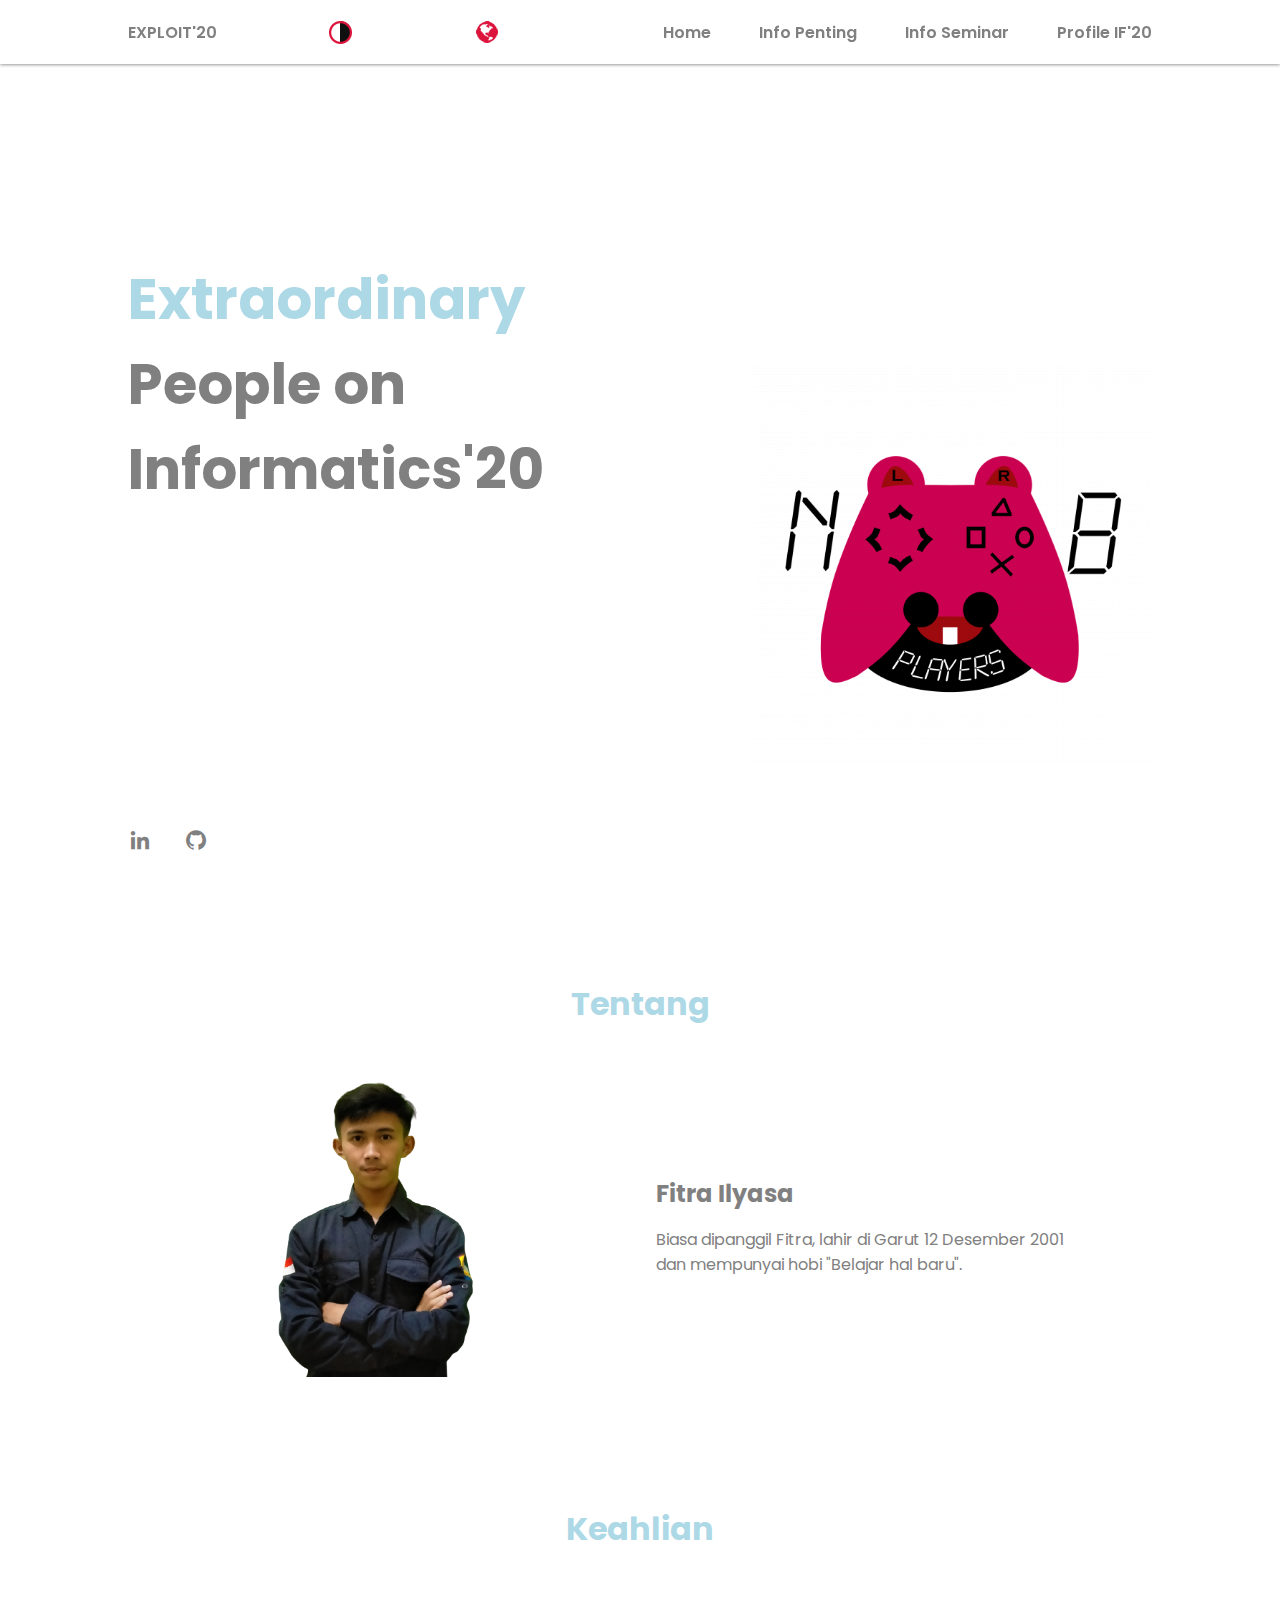
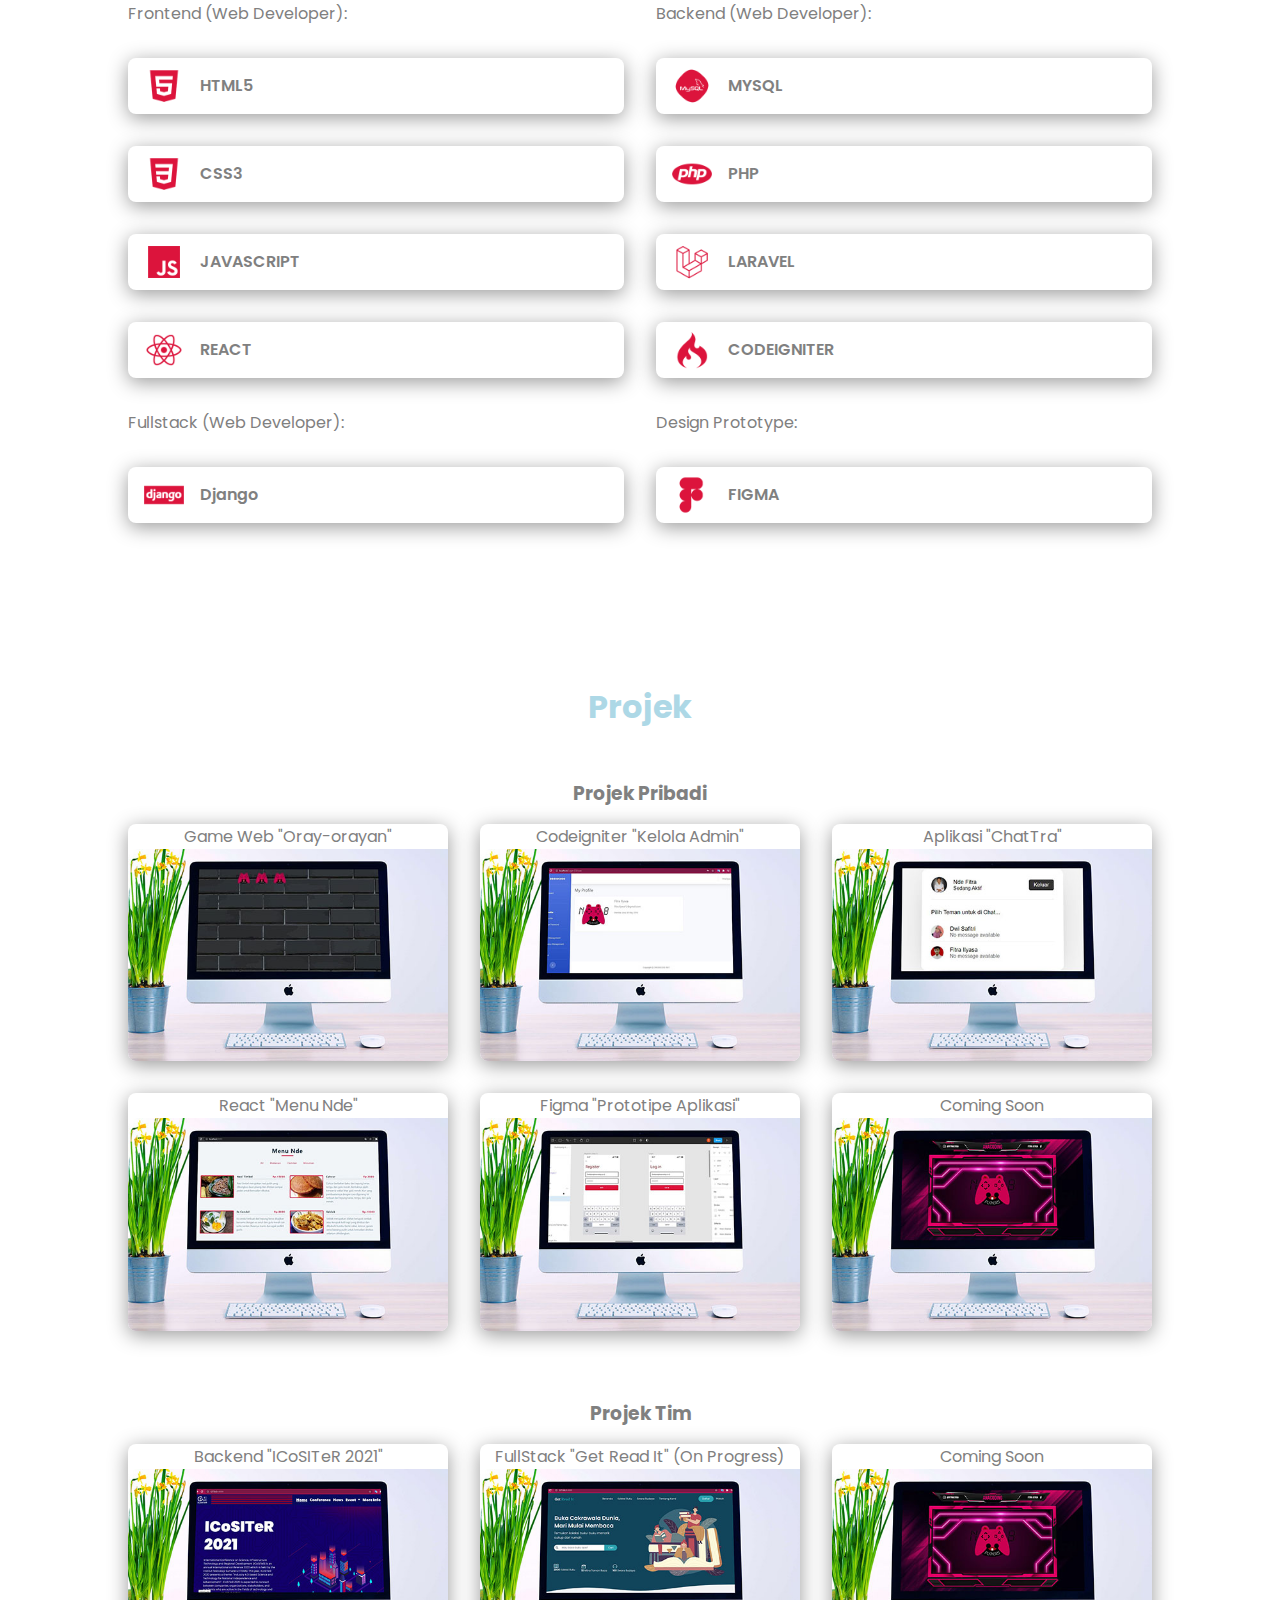
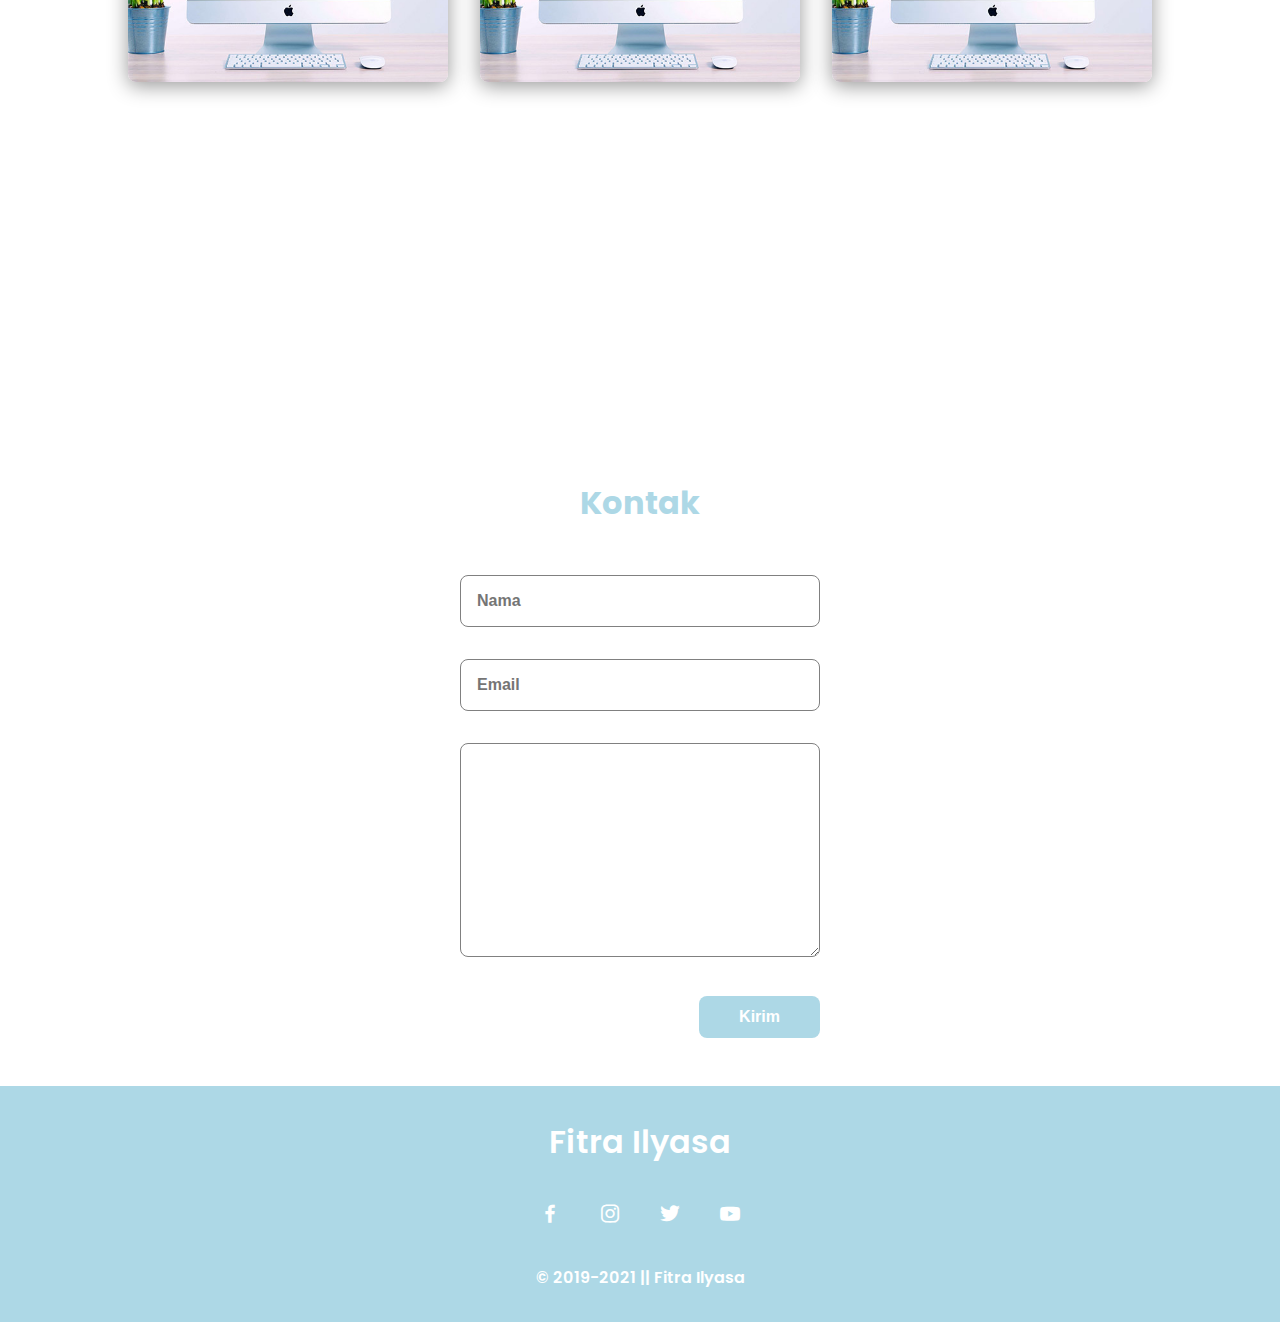
<file: index.html>
<!DOCTYPE html>
<html lang="id">
  <head>
    <meta charset="UTF-8" />
    <meta name="viewport" content="width=device-width, initial-scale=1.0" />

    <link
      rel="apple-touch-icon-precomposed"
      sizes="57x57"
      href="ico/apple-touch-icon-57x57.png"
    />
    <link
      rel="apple-touch-icon-precomposed"
      sizes="114x114"
      href="ico/apple-touch-icon-114x114.png"
    />
    <link
      rel="apple-touch-icon-precomposed"
      sizes="72x72"
      href="ico/apple-touch-icon-72x72.png"
    />
    <link
      rel="apple-touch-icon-precomposed"
      sizes="144x144"
      href="ico/apple-touch-icon-144x144.png"
    />
    <link
      rel="apple-touch-icon-precomposed"
      sizes="60x60"
      href="ico/apple-touch-icon-60x60.png"
    />
    <link
      rel="apple-touch-icon-precomposed"
      sizes="120x120"
      href="ico/apple-touch-icon-120x120.png"
    />
    <link
      rel="apple-touch-icon-precomposed"
      sizes="76x76"
      href="ico/apple-touch-icon-76x76.png"
    />
    <link
      rel="apple-touch-icon-precomposed"
      sizes="152x152"
      href="ico/apple-touch-icon-152x152.png"
    />
    <link
      rel="icon"
      type="image/png"
      href="ico/favicon-196x196.png"
      sizes="196x196"
    />
    <link
      rel="icon"
      type="image/png"
      href="ico/favicon-96x96.png"
      sizes="96x96"
    />
    <link
      rel="icon"
      type="image/png"
      href="ico/favicon-32x32.png"
      sizes="32x32"
    />
    <link
      rel="icon"
      type="image/png"
      href="ico/favicon-16x16.png"
      sizes="16x16"
    />
    <link
      rel="icon"
      type="image/png"
      href="ico/favicon-128.png"
      sizes="128x128"
    />
    <meta name="application-name" content="&nbsp;" />
    <meta name="msapplication-TileColor" content="#FFFFFF" />
    <meta name="msapplication-TileImage" content="ico/mstile-144x144.png" />
    <meta name="msapplication-square70x70logo" content="ico/mstile-70x70.png" />
    <meta
      name="msapplication-square150x150logo"
      content="ico/mstile-150x150.png"
    />
    <meta
      name="msapplication-wide310x150logo"
      content="ico/mstile-310x150.png"
    />
    <meta
      name="msapplication-square310x310logo"
      content="ico/mstile-310x310.png"
    />

    <link rel="stylesheet" href="assets/css/styles.css" />
    <link
      href="https://fonts.googleapis.com/css2?family=Montserrat&display=swap"
      rel="stylesheet"
    />
    <link
      rel="stylesheet"
      href="https://cdnjs.cloudflare.com/ajax/libs/font-awesome/5.15.1/css/all.min.css"
    />

    <!-- =====BOX ICONS===== -->
    <link
      href="https://cdn.jsdelivr.net/npm/boxicons@2.0.5/css/boxicons.min.css"
      rel="stylesheet"
    />
    <link href="https://fontawesome.com/v5.15/icons" rel="stylesheet" />

    <title>Exploit 20</title>

  </head>
  <body>
    <!--===== BAGIAN ATAS (KEPALA) =====-->
    <header class="l-header">
      <nav class="nav bd-grid">
        <div>
          <a href="#" class="nav__logo">EXPLOIT'20</a>
        </div>
        <div><img src="ico/darkmode.png" id="icon" alt="icon" /></div>
        <div>
          <a href="https://fitrailyasa.github.io/portfolio/en" class="nav__link"
            ><img src="ico/world.png" alt="bahasa"
          /></a>
        </div>
        <div class="nav__menu" id="nav-menu">
          <ul class="nav__list">
            <li class="nav__item">
              <a href="index.php" class="nav__link">Home</a>
            </li>
            <li class="nav__item">
              <a href="info_penting.php" class="nav__link">Info Penting</a>
            </li>
            <li class="nav__item">
              <a href="info_seminar.php" class="nav__link">Info Seminar</a>
            </li>
            <li class="nav__item">
              <a href="profile.php" class="nav__link">Profile IF'20</a>
            </li>
          </ul>
        </div>
        <div class="nav__toggle" id="nav-toggle">
          <i class="bx bx-menu"></i>
        </div>
      </nav>
    </header>
    
    <main class="l-main">
            <!--===== MENU UTAMA =====-->
            <section class="home bd-grid" id="home">
                <div class="home__data">
                    <h1 class="home__title"><span class="home__title-color">Extraordinary</span><br>People on<br>Informatics'20</h1>
                </div>

                <div class="home__social">
                    <a href="https://www.linkedin.com/in/fitrailyasa12/" target="_blank" class="home__social-icon"><i class='bx bxl-linkedin'></i></a>
                    <a href="https://github.com/fitrailyasa" target="_blank" class="home__social-icon"><i class='bx bxl-github' ></i></a>
                </div>

                <div class="home__img">    
                    <img src="ico/mstile-310x310.png" alt="">
                </div>
            </section>

            <!--===== TENTANG =====-->
            <section class="about section " id="about">
                <h2 class="section-title">Tentang</h2>

                <div class="about__container bd-grid">
                    <div class="about__img">
                        <img src="assets/img/about.png" alt="">
                    </div>
                    
                    <div>
                        <h2 class="about__subtitle">Fitra Ilyasa</h2>
                        <p class="about__text">Biasa dipanggil Fitra, lahir di Garut 12 Desember 2001 <br>
			            dan mempunyai hobi "Belajar hal baru".</p>           
                    </div>                                   
                </div>
            </section>

            <!--===== KEAHLIAN =====-->
            <section class="skills section" id="skills">
                <h2 class="section-title">Keahlian</h2>
                <div class="skills__container bd-grid">          
                    <div>
                        <p class="skills__text">Frontend (Web Developer):</p>
                        <div class="skills__data">
                            <div class="skills__names">
                                <img src="assets/img/Logo_HTML5.png" alt="logo" class="skills__icon">
                                <span class="skills__name">HTML5</span>
                            </div>
                        </div>
                        <div class="skills__data">
                            <div class="skills__names">
                                <img src="assets/img/Logo_CSS3.png" alt="logo" class="skills__icon">
                                <span class="skills__name">CSS3</span>
                            </div>
                        </div>
                        <div class="skills__data">
                            <div class="skills__names">
                                <img src="assets/img/Logo_JS.png" alt="logo" class="skills__icon">
                                <span class="skills__name">JAVASCRIPT</span>
                            </div>
                        </div>
                        <div class="skills__data">
                            <div class="skills__names">
                                <img src="assets/img/Logo_React.png" alt="logo" class="skills__icon">
                                <span class="skills__name">REACT</span>
                            </div>
                        </div>
                    </div>
                    
                    <div>
                        <p class="skills__text">Backend (Web Developer):</p>
                        <div class="skills__data">
                            <div class="skills__names">
                                <img src="assets/img/Logo_MySQL.png" alt="logo" class="skills__icon">
                                <span class="skills__name">MYSQL</span>
                            </div>
                        </div>
                        <div class="skills__data">
                            <div class="skills__names">
                                <img src="assets/img/Logo_PHP.png" alt="logo" class="skills__icon">
                                <span class="skills__name">PHP</span>
                            </div>
                        </div>
                        <div class="skills__data">
                            <div class="skills__names">
                                <img src="assets/img/Logo_Laravel.png" alt="logo" class="skills__icon">
                                <span class="skills__name">LARAVEL</span>
                            </div>
                        </div>
                        <div class="skills__data">
                            <div class="skills__names">
                                <img src="assets/img/Logo_Codeigniter.png" alt="logo" class="skills__icon">
                                <span class="skills__name">CODEIGNITER</span>
                            </div>
                        </div>
                    </div>
                </div>
                <div class="skills__container bd-grid">
                    <div>
                        <p class="skills__text">Fullstack (Web Developer):</p>
                        <div class="skills__data">
                            <div class="skills__names">
                                <img src="assets/img/Logo_Django.png" alt="logo" class="skills__icon">
                                <span class="skills__name">Django</span>
                            </div>
                        </div>
                    </div>
                    <div>
                        <p class="skills__text">Design Prototype:</p>
                        <div class="skills__data">
                            <div class="skills__names">
                                <img src="assets/img/Logo_Figma.png" alt="logo" class="skills__icon">
                                <span class="skills__name">FIGMA</span>
                            </div>
                        </div>
                </div>
            </section>

            <!--===== PROJEK =====-->
            <section class="project section" id="project">
                <h2 class="section-title">Projek</h2>
                <div class="project__subtitle">
                    <h3 class="project__text">Projek Pribadi</h3>
                </div>
                <div class="project__container bd-grid">
                    <div class="project__img">
                        <p>Game Web "Oray-orayan"</p>
                        <a href="https://fitrailyasa.github.io/oray-orayan"><img src="assets/img/project1.jpg" alt=""></a>
                    </div>
                    <div class="project__img">
                        <p>Codeigniter "Kelola Admin"</p>
                        <img src="assets/img/project2.jpg" alt="">
                    </div>
                    <div class="project__img">
                        <p>Aplikasi "ChatTra"</p>
                        <img src="assets/img/project3.jpg" alt="">
                    </div>
                    <div class="project__img">
                        <p>React "Menu Nde"</p>
                        <img src="assets/img/project4.jpg" alt="">
                    </div>
                    <div class="project__img">
                        <p>Figma "Prototipe Aplikasi"</p>
                        <img src="assets/img/project5.jpg" alt="">
                    </div>
                    <div class="project__img">
                        <p>Coming Soon</p>
                        <img src="assets/img/comingsoon.jpg" alt="">
                    </div>
                </div>
                <br><br>
                <div class="project__subtitle">
                    <h3 class="project__text">Projek Tim</h3>
                </div>
				<div class="project__container bd-grid">
                    <div class="project__img">
                        <p>Backend "ICoSITeR 2021"</p>
                        <a href="https://icositer2021.com"><img src="assets/img/team_project1.jpg" alt=""></a>
                    </div>
                    <div class="project__img">
                        <p>FullStack "Get Read It" (On Progress)</p>
                        <img src="assets/img/team_project2.jpg" alt="">
                    </div>
                    <div class="project__img">
                        <p>Coming Soon</p>
                        <img src="assets/img/comingsoon.jpg" alt="">
                    </div>
                </div>
            </section>

            <!--===== KONTAK =====-->
            <section class="contact section" id="contact">
                <h2 class="section-title">Kontak</h2>

                <div class="contact__container bd-grid">
                    <form action="mail.php" class="contact__form" method="POST">
                        <input type="text" name="nama" placeholder="Nama" class="contact__input">
                        <input type="mail" name="email" placeholder="Email" class="contact__input">
                        <textarea name="pesan" id="" cols="0" rows="10" class="contact__input"></textarea>
                        <input type="button" value="Kirim" class="contact__button button">
                    </form>
                </div>
            </section>
<!--===== BAGIAN BAWAH (KAKI) =====-->
<footer class="footer">
      <p class="footer__title">Fitra Ilyasa</p>
      <div class="footer__social">
        <a
          href="https://facebook.com/fitrailyasa12"
          target="_blank"
          class="footer__icon"
          ><i class="bx bxl-facebook"></i
        ></a>
        <a
          href="https://instagram.com/fitrailyasa"
          target="_blank"
          class="footer__icon"
          ><i class="bx bxl-instagram"></i
        ></a>
        <a
          href="https://twitter.com/fitrailyasa12"
          target="_blank"
          class="footer__icon"
          ><i class="bx bxl-twitter"></i
        ></a>
        <a
          href="https://youtube.com/c/fitrailyasa"
          target="_blank"
          class="footer__icon"
          ><i class="bx bxl-youtube"></i
        ></a>
      </div>
      <p>&#169; 2019-2021 || Fitra Ilyasa</p>
    </footer>
    </main>

    <!--===== JAVASCRIPT =====-->
    <script
      src="https://code.jquery.com/jquery-3.3.1.min.js"
      integrity="sha256-FgpCb/KJQlLNfOu91ta32o/NMZxltwRo8QtmkMRdAu8="
      crossorigin="anonymous"
    ></script>
    <script src="assets/if20/js/script.js"></script>
    <script src="assets/js/main.js"></script>
  </body>
</html>
</file>
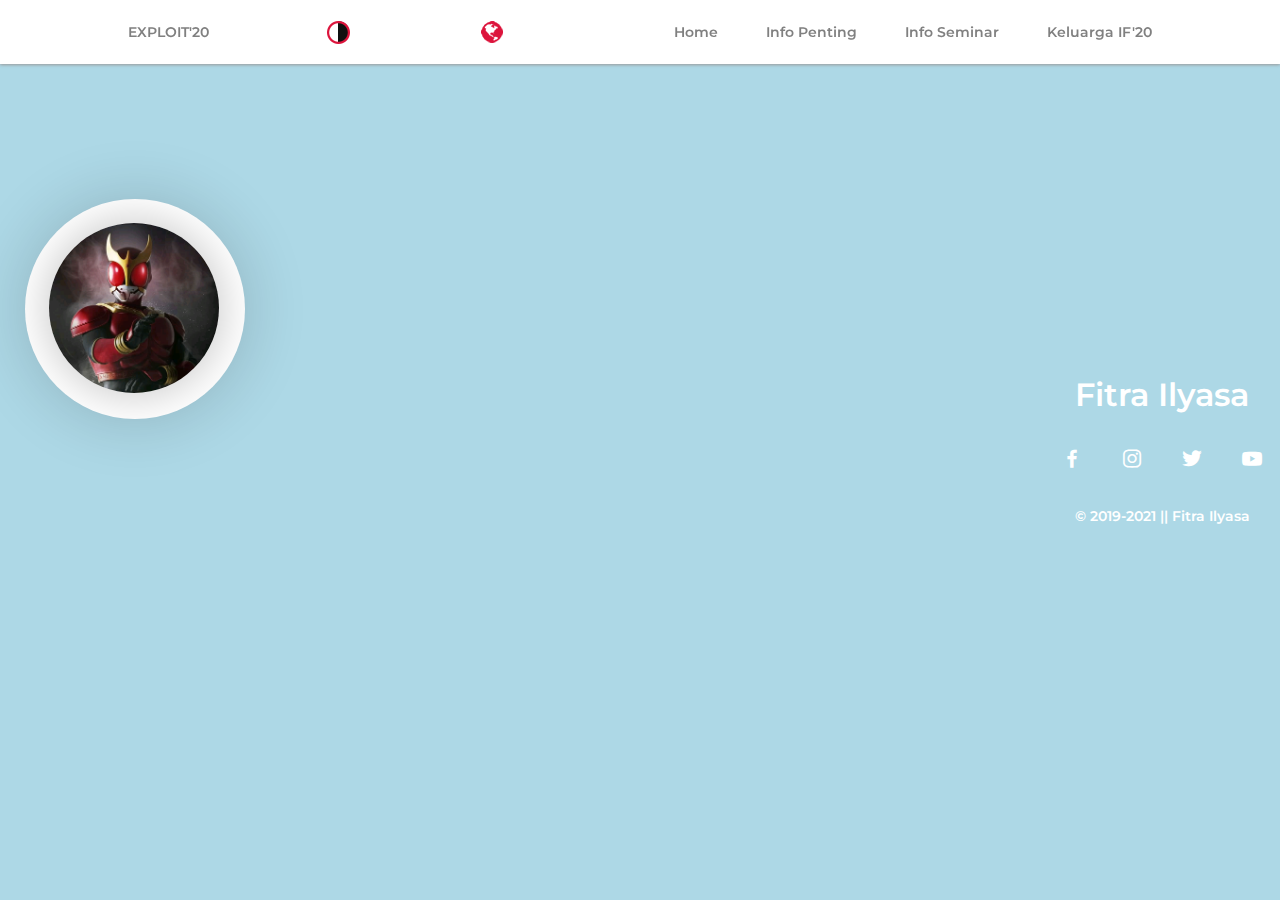
<file: profile.html>
<!DOCTYPE html>
<html lang="id">
  <head>
    <meta charset="UTF-8" />
    <meta name="viewport" content="width=device-width, initial-scale=1.0" />

    <link
      rel="apple-touch-icon-precomposed"
      sizes="57x57"
      href="ico/apple-touch-icon-57x57.png"
    />
    <link
      rel="apple-touch-icon-precomposed"
      sizes="114x114"
      href="ico/apple-touch-icon-114x114.png"
    />
    <link
      rel="apple-touch-icon-precomposed"
      sizes="72x72"
      href="ico/apple-touch-icon-72x72.png"
    />
    <link
      rel="apple-touch-icon-precomposed"
      sizes="144x144"
      href="ico/apple-touch-icon-144x144.png"
    />
    <link
      rel="apple-touch-icon-precomposed"
      sizes="60x60"
      href="ico/apple-touch-icon-60x60.png"
    />
    <link
      rel="apple-touch-icon-precomposed"
      sizes="120x120"
      href="ico/apple-touch-icon-120x120.png"
    />
    <link
      rel="apple-touch-icon-precomposed"
      sizes="76x76"
      href="ico/apple-touch-icon-76x76.png"
    />
    <link
      rel="apple-touch-icon-precomposed"
      sizes="152x152"
      href="ico/apple-touch-icon-152x152.png"
    />
    <link
      rel="icon"
      type="image/png"
      href="ico/favicon-196x196.png"
      sizes="196x196"
    />
    <link
      rel="icon"
      type="image/png"
      href="ico/favicon-96x96.png"
      sizes="96x96"
    />
    <link
      rel="icon"
      type="image/png"
      href="ico/favicon-32x32.png"
      sizes="32x32"
    />
    <link
      rel="icon"
      type="image/png"
      href="ico/favicon-16x16.png"
      sizes="16x16"
    />
    <link
      rel="icon"
      type="image/png"
      href="ico/favicon-128.png"
      sizes="128x128"
    />
    <meta name="application-name" content="&nbsp;" />
    <meta name="msapplication-TileColor" content="#FFFFFF" />
    <meta name="msapplication-TileImage" content="ico/mstile-144x144.png" />
    <meta name="msapplication-square70x70logo" content="ico/mstile-70x70.png" />
    <meta
      name="msapplication-square150x150logo"
      content="ico/mstile-150x150.png"
    />
    <meta
      name="msapplication-wide310x150logo"
      content="ico/mstile-310x150.png"
    />
    <meta
      name="msapplication-square310x310logo"
      content="ico/mstile-310x310.png"
    />

    <link rel="stylesheet" href="assets/css/styles.css" />
    <link
      href="https://fonts.googleapis.com/css2?family=Montserrat&display=swap"
      rel="stylesheet"
    />
    <link
      rel="stylesheet"
      href="https://cdnjs.cloudflare.com/ajax/libs/font-awesome/5.15.1/css/all.min.css"
    />
    <link rel="stylesheet" href="assets/if20/style.css" />

    <!-- =====BOX ICONS===== -->
    <link
      href="https://cdn.jsdelivr.net/npm/boxicons@2.0.5/css/boxicons.min.css"
      rel="stylesheet"
    />
    <link href="https://fontawesome.com/v5.15/icons" rel="stylesheet" />

    <title>Fitra Ilyasa</title>
  </head>
  <body>
    <!--===== BAGIAN ATAS (KEPALA) =====-->
    <header class="l-header">
      <nav class="nav bd-grid">
        <div>
          <a href="#" class="nav__logo">EXPLOIT'20</a>
        </div>
        <div><img src="ico/darkmode.png" id="icon" alt="icon" /></div>
        <div>
          <a href="https://fitrailyasa.github.io/portfolio/en" class="nav__link"
            ><img src="ico/world.png" alt="bahasa"
          /></a>
        </div>
        <div class="nav__menu" id="nav-menu">
          <ul class="nav__list">
            <li class="nav__item">
              <a href="#about" class="nav__link">Home</a>
            </li>
            <li class="nav__item">
              <a href="#skills" class="nav__link">Info Penting</a>
            </li>
            <li class="nav__item">
              <a href="timeline/index.html" class="nav__link">Info Seminar</a>
            </li>
            <li class="nav__item">
              <a href="#contact" class="nav__link">Keluarga IF'20</a>
            </li>
          </ul>
        </div>
        <div class="nav__toggle" id="nav-toggle">
          <i class="bx bx-menu"></i>
        </div>
      </nav>
    </header>

    <div class="project__container bd-grid">
      <div>
        <div class="profile-container" id="daftar-mahasiswa"></div>
      </div>
    </div>

    <!--===== BAGIAN BAWAH (KAKI) =====-->
    <footer class="footer">
      <p class="footer__title">Fitra Ilyasa</p>
      <div class="footer__social">
        <a
          href="https://facebook.com/fitrailyasa12"
          target="_blank"
          class="footer__icon"
          ><i class="bx bxl-facebook"></i
        ></a>
        <a
          href="https://instagram.com/fitrailyasa"
          target="_blank"
          class="footer__icon"
          ><i class="bx bxl-instagram"></i
        ></a>
        <a
          href="https://twitter.com/fitrailyasa12"
          target="_blank"
          class="footer__icon"
          ><i class="bx bxl-twitter"></i
        ></a>
        <a
          href="https://youtube.com/c/fitrailyasa"
          target="_blank"
          class="footer__icon"
          ><i class="bx bxl-youtube"></i
        ></a>
      </div>
      <p>&#169; 2019-2021 || Fitra Ilyasa</p>
    </footer>

    <!--===== JAVASCRIPT =====-->
    <script
      src="https://code.jquery.com/jquery-3.3.1.min.js"
      integrity="sha256-FgpCb/KJQlLNfOu91ta32o/NMZxltwRo8QtmkMRdAu8="
      crossorigin="anonymous"
    ></script>
    <script src="assets/if20/js/script.js"></script>
    <script src="assets/js/main.js"></script>
  </body>
</html>
</file>
<file: assets/css/styles.css>
/*===== FONT GOOGLE =====*/
@import url("https://fonts.googleapis.com/css2?family=Poppins:wght@400;600;700&display=swap");
/*===== VARIABEL CSS =====*/
:root {
  --header-height: 3rem;
  --font-semi: 600;
}

/*===== Warna =====*/
:root {
  --first-color: lightblue;
  --second-color: #808080;
  --third-color: #ffffff;
  --fourth-color: #999999;
}
.darkmode {
  --first-color: lightblue;
  --second-color: #eaeaea;
  --third-color: #101010;
  --fourth-color: #bbbbbb;
}

/*===== Font Tipografi =====*/
:root {
  --body-font: "Poppins", sans-serif;
  --big-font-size: 2rem;
  --h2-font-size: 1.25rem;
  --normal-font-size: 0.938rem;
}
@media screen and (min-width: 768px) {
  :root {
    --big-font-size: 3.5rem;
    --h2-font-size: 2rem;
    --normal-font-size: 1rem;
  }
}

/*===== Margin =====*/
:root {
  --mb-1: 0.5rem;
  --mb-2: 1rem;
  --mb-3: 1.5rem;
  --mb-4: 2rem;
  --mb-5: 2.5rem;
  --mb-6: 3rem;
}

/*===== z index =====*/
:root {
  --z-back: -10;
  --z-normal: 1;
  --z-tooltip: 10;
  --z-fixed: 100;
}

/*===== BASIS =====*/
*,
::before,
::after {
  box-sizing: border-box;
}
html {
  scroll-behavior: smooth;
}
body {
  margin: var(--header-height) 0 0 0;
  font-family: var(--body-font);
  font-size: var(--normal-font-size);
  color: var(--second-color);
  background-color: var(--third-color);
}
h1,
h2,
p {
  margin: 0;
}
ul {
  margin: 0;
  padding: 0;
  list-style: none;
}
a {
  text-decoration: none;
}
img {
  max-width: 100%;
  height: auto;
  display: block;
}

/*===== CLASS CSS ===== */
.section-title {
  position: relative;
  font-size: var(--h2-font-size);
  color: var(--first-color);
  margin-top: var(--mb-2);
  margin-bottom: var(--mb-4);
  text-align: center;
}
.section-title::after {
  position: absolute;
  content: "";
  width: 64px;
  height: 0.18rem;
  left: 0;
  right: 0;
  margin: auto;
  top: 2rem;
  background-color: var(--third-color);
}
.section {
  padding-top: 3rem;
  padding-bottom: 2rem;
}

/*===== TATA LETAK =====*/
.bd-grid {
  max-width: 1024px;
  display: grid;
  grid-template-columns: 100%;
  grid-column-gap: 2rem;
  width: calc(100% - 2rem);
  margin-left: var(--mb-2);
  margin-right: var(--mb-2);
}
.l-header {
  width: 100%;
  position: fixed;
  top: 0;
  left: 0;
  z-index: var(--z-fixed);
  background-color: var(--third-color);
  box-shadow: 0 1px 3px var(--fourth-color);
}

/*===== NAVIGASI =====*/
.nav {
  height: var(--header-height);
  display: flex;
  justify-content: space-between;
  align-items: center;
  font-weight: var(--font-semi);
}
@media screen and (max-width: 768px) {
  .nav__menu {
    position: fixed;
    top: var(--header-height);
    right: -100%;
    width: 80%;
    height: 100%;
    padding: 2rem;
    background-color: var(--first-color);
    transition: 0.5s;
  }
}
.nav__item {
  margin-bottom: var(--mb-4);
}
.nav__link {
  position: relative;
  color: var(--third-color);
}
.nav__link:hover {
  position: relative;
}
.nav__link:hover::after {
  position: absolute;
  content: "";
  width: 100%;
  height: 0.18rem;
  left: 0;
  top: 2rem;
  background-color: var(--first-color);
}
.nav__logo {
  color: var(--second-color);
}
.nav__toggle {
  color: var(--first-color);
  font-size: 1.5rem;
  cursor: pointer;
}

/*Menu aktif*/
.active::after {
  position: absolute;
  content: "";
  width: 100%;
  height: 0.18rem;
  left: 0;
  top: 2rem;
  background-color: var(--third-color);
}

/*=== Menu Tampil ===*/
.show {
  right: 0;
}

/*===== MENU UTAMA =====*/
.home {
  height: calc(100vh - 3rem);
  row-gap: 1rem;
}
.home__data {
  align-self: center;
}
.home__title {
  font-size: var(--big-font-size);
  margin-bottom: var(--mb-5);
}
.home__title-color {
  color: var(--first-color);
}
.home__social {
  display: flex;
  flex-direction: column;
}
.home__social-icon {
  width: max-content;
  margin-bottom: var(--mb-2);
  font-size: 1.5rem;
  color: var(--second-color);
}
.home__social-icon:hover {
  color: var(--first-color);
}
.home__img {
  position: absolute;
  right: 0;
  bottom: 0;
  width: 295px;
}

/*BUTTONS*/
.button {
  display: inline-block;
  background-color: var(--first-color);
  color: var(--third-color);
  padding: 0.75rem 2.5rem;
  font-weight: var(--font-semi);
  border-radius: 0.5rem;
}
.button:hover {
  box-shadow: 0 10px 30px var(--fourth-color);
}

/* ===== TENTANG =====*/
.about__container {
  row-gap: 2rem;
  text-align: center;
}
.about__subtitle {
  margin-bottom: var(--mb-2);
}
.about__img {
  justify-self: center;
}
.about__img img {
  width: 200px;
  border-radius: 0.5rem;
}

/* ===== KEAHLIAN =====*/
.skills__container {
  row-gap: 2rem;
  text-align: center;
}
.skills__text {
  margin-bottom: var(--mb-4);
}
.skills__data {
  display: flex;
  justify-content: space-between;
  align-items: center;
  position: relative;
  font-weight: var(--font-semi);
  padding: 0.5rem 1rem;
  margin-bottom: var(--mb-4);
  border-radius: 0.5rem;
  box-shadow: 0 4px 20px var(--fourth-color);
}
.skills__icon {
  width: 40px;
  height: 40px;
  font-size: 2rem;
  margin-right: var(--mb-2);
  color: var(--first-color);
}
.skills__names {
  display: flex;
  align-items: center;
}
.skills__img {
  border-radius: 0.5rem;
}

/* ===== PROJEK =====*/
.project__container {
  row-gap: 2rem;
}
.project__subtitle {
  text-align: center;
}
.project__text {
  margin-bottom: var(--mb-2);
}
.project__img {
  box-shadow: 0 4px 20px var(--fourth-color);
  border-radius: 0.5rem;
  overflow: hidden;
  text-align: center;
}
.project__img img {
  transition: 1s;
  cursor: pointer;
}
.project__img img:hover {
  transform: scale(1.1);
}

/* ===== KONTAK =====*/
.contact__input {
  width: 100%;
  font-size: var(--normal-font-size);
  font-weight: var(--font-semi);
  padding: 1rem;
  border-radius: 0.5rem;
  border: 1.5px solid var(--second-color);
  outline: none;
  margin-bottom: var(--mb-4);
}
.contact__button {
  display: block;
  border: none;
  outline: none;
  font-size: var(--normal-font-size);
  cursor: pointer;
  margin-left: auto;
}

/* ===== BAGIAN BAWAH =====*/
.footer {
  background-color: var(--first-color);
  color: var(--third-color);
  text-align: center;
  font-weight: var(--font-semi);
  padding: 2rem 0;
}
.footer__title {
  font-size: 2rem;
  margin-bottom: var(--mb-4);
}
.footer__social {
  margin-bottom: var(--mb-4);
}
.footer__icon {
  font-size: 1.5rem;
  color: var(--third-color);
  margin: 0 var(--mb-2);
}

/* ===== MEDIA =====*/
@media screen and (min-width: 768px) {
  body {
    margin: 0;
  }
  .section {
    padding-top: 4rem;
    padding-bottom: 3rem;
  }
  .section-title {
    margin-bottom: var(--mb-6);
  }
  .section-title::after {
    width: 80px;
    top: 3rem;
  }

  .nav {
    height: calc(var(--header-height) + 1rem);
  }
  .nav__list {
    display: flex;
    padding-top: 0;
  }
  .nav__item {
    margin-left: var(--mb-6);
    margin-bottom: 0;
  }
  .nav__toggle {
    display: none;
  }
  .nav__link {
    color: var(--second-color);
  }

  .home {
    height: 100vh;
  }
  .home__data {
    align-self: flex-end;
  }
  .home__social {
    padding-top: 0;
    padding-bottom: 2.5rem;
    flex-direction: row;
    align-self: flex-end;
  }
  .home__social-icon {
    margin-bottom: 0;
    margin-right: var(--mb-4);
  }
  .home__img {
    width: 400px;
    bottom: 15%;
  }

  .about__container,
  .skills__container {
    grid-template-columns: repeat(2, 1fr);
    align-items: center;
    text-align: initial;
  }
  .about__img img {
    width: 300px;
  }
  .project__container {
    grid-template-columns: repeat(3, 1fr);
    grid-template-rows: repeat(2, 1fr);
    column-gap: 2rem;
  }
  .contact__form {
    width: 360px;
  }
  .contact__container {
    justify-items: center;
  }
}

@media screen and (min-width: 1024px) {
  .bd-grid {
    margin-left: auto;
    margin-right: auto;
  }
  .home__img {
    right: 10%;
  }
}
</file>
<file: assets/if20/style.css>
* {
  margin: 0;
  padding: 0;
  box-sizing: border-box;
  font-family: "Montserrat", sans-serif;
}

body {
  min-height: 100vh;
  width: 100%;
  font-size: 14px;
  background: lightblue;
  color: #333;
  display: flex;
  justify-content: center;
  align-items: center;
}

.profile-container {
  position: relative;
  background-color: #fff;
  width: 220px;
  height: 220px;
  padding: 24px;
  margin: 15px;
  border-radius: 50%;
  cursor: pointer;
  box-shadow: 0 0 60px 5px rgba(0, 0, 0, 0.15);
  overflow: hidden;
  display: flex;
  flex-direction: column;
  justify-content: start;
  align-items: center;
  transition: width 0.4s, height 0.4s, border-radius 0.4s;
}

.profile-container:hover {
  width: 340px;
  height: 440px;
  border-radius: 4px;
}

.img-container {
  width: 170px;
  height: 170px;
  min-height: 170px;
  border-radius: 50%;
  overflow: hidden;
  box-shadow: 0 0 40px 5px rgba(0, 0, 0, 0.2);
}

.img-container img {
  width: 100%;
  max-width: 100%;
}

.full-name {
  font-size: 1.4em;
  font-weight: bold;
  letter-spacing: 1px;
  margin-top: 40px;
  margin-bottom: 16px;
}

.role,
.description {
  font-size: 1em;
  letter-spacing: 0.5px;
  line-height: 20px;
  text-align: center;
}

.role {
  text-transform: uppercase;
  padding-bottom: 8px;
  margin-bottom: 24px;
  border-bottom: 2px solid #333;
}

.social-container {
  position: absolute;
  top: 40px;
  left: -40px;
  display: flex;
  flex-direction: column;
}

.social-container button {
  border: none;
  outline: none;
  color: #333;
  background: none;
  width: 20px;
  height: 40px;
  font-size: 1.7em;
  margin-bottom: 16px;
  cursor: pointer;
  transition: transform 0.4s;
}

.profile-container:hover .social-container button {
  transform: translateX(60px);
  transition-delay: 0.3s;
}

.profile-container:hover .social-container button:nth-child(2) {
  transition-delay: 0.5s;
}

.profile-container:hover .social-container button:nth-child(3) {
  transition-delay: 0.7s;
}
</file>
